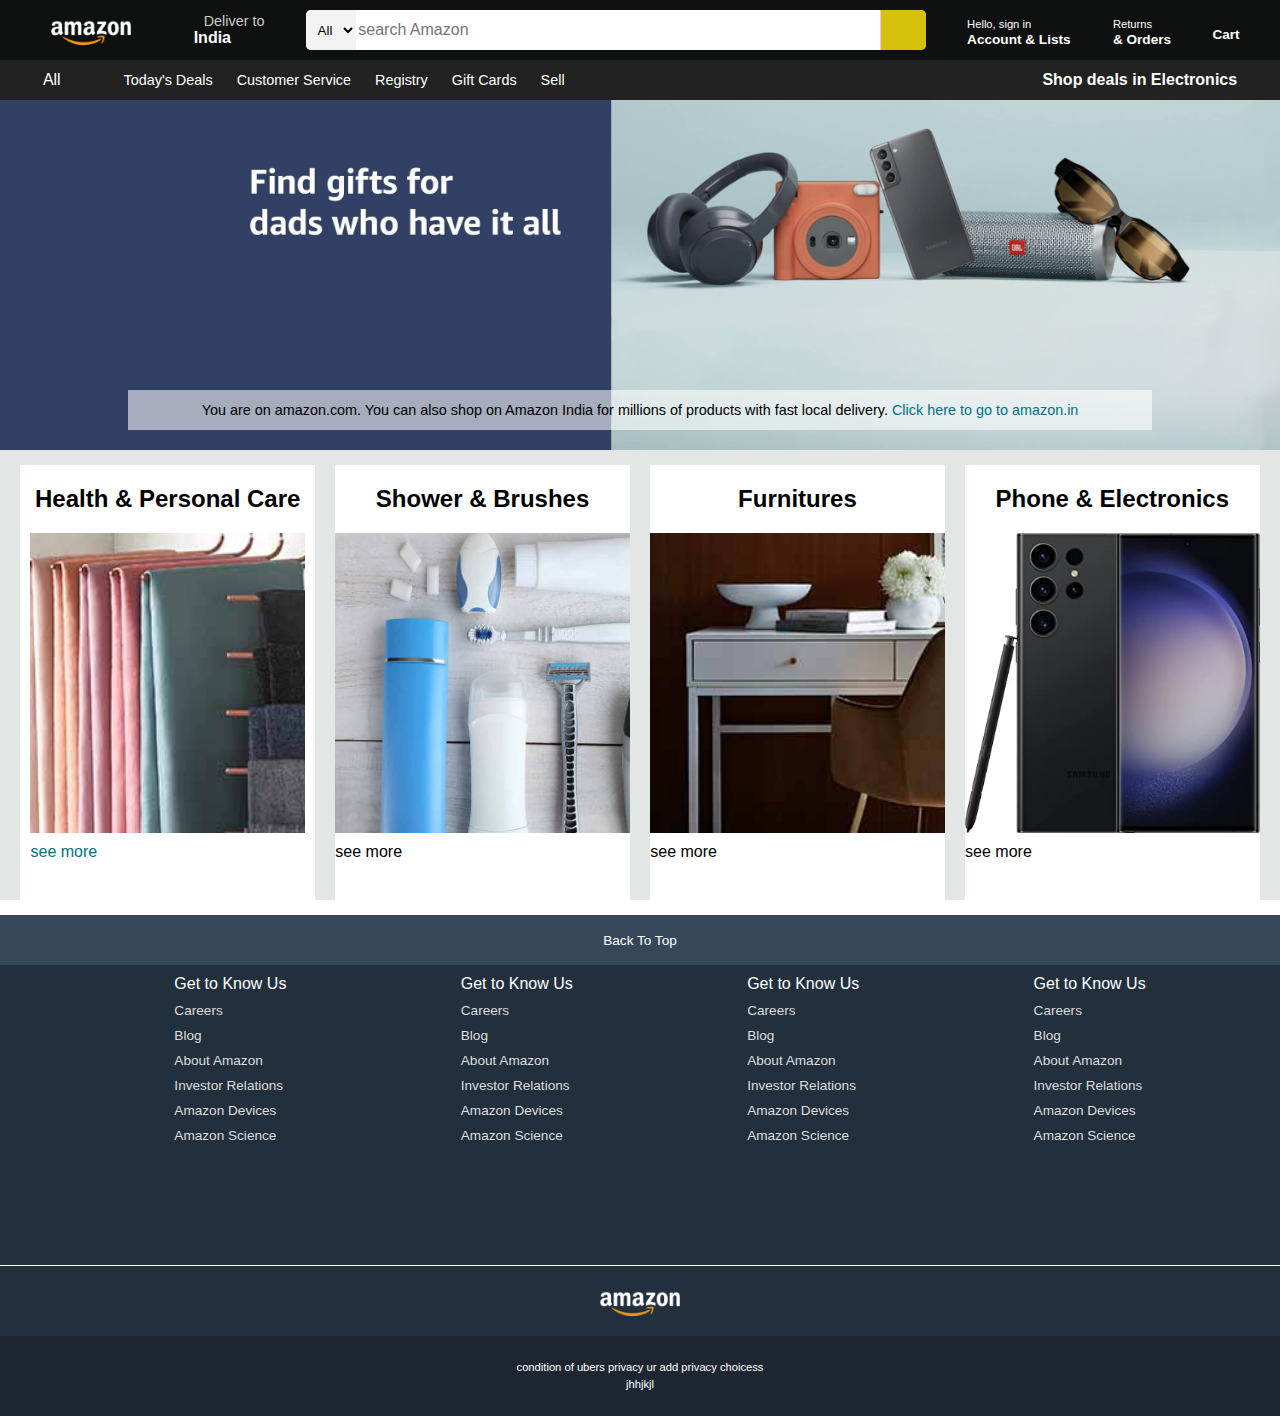
<file: index.html>
<!DOCTYPE html>
<html>
<head>
    <title>PROJECT</title>
    <link rel="stylesheet" href="style.css">
    <link rel="stylesheet" href="https://cdnjs.cloudflare.com/ajax/libs/font-awesome/6.6.0/css/all.min.css" integrity="sha512-Kc323vGBEqzTmouAECnVceyQqyqdsSiqLQISBL29aUW4U/M7pSPA/gEUZQqv1cwx4OnYxTxve5UMg5GT6L4JJg==" crossorigin="anonymous" referrerpolicy="no-referrer" />
    <body>
        <header>
            <div class="navbar">
                <div class="navlogo border">
                    <div class="logo"></div>
                </div>       
               
                <div class="navaddress border"> <p class="first">Deliver to</p> 
                  <div class="add_icon"> <i class="fa-solid fa-location-dot"></i><p class="second"> India</p>
                </div></div> 
                

                <div class="nav-search"> 
                    <select class="search-select">
                        <option>All</option>
                    </select>
                    <input  class="search-input"placeholder="search Amazon">
                    <div class="search-icon"><i class="fa-solid fa-magnifying-glass"></i> </div>
                </div>


                <div class="nav-signin border">
                    <p><span> Hello, sign in</span></p>
                    <p class="nav-second"> Account & Lists</p>
                </div>


                <div class="nav-return border">
                    <p><span>Returns</span></p>
                    <p class="nav-second">& Orders</p>
                </div>


                <div class="nav-cart">
                    <i class="fa-solid fa-cart-shopping"></i>
                    Cart
                </div>
            </div>



            <div class="panel">
                <div class="panel-all">
                    <i class="fa-solid fa-bars"></i>
                    All
                </div>
                <div class="panel-ops">
                    <p> Today's Deals</p>
                    <p> Customer Service</p>
                    <p> Registry</p>
                    <p> Gift Cards</p>
                    <p> Sell </p>
                </div>
                <div class="panel-deals">
                    Shop deals in Electronics
                </div>
            </div>
        </header>





        <div class="hero-section">
            <div class="hero-msg">
                <p> You are on amazon.com. You can also shop on Amazon India for millions of products with fast local delivery. <a>Click here to go to amazon.in</a></p>
            </div>
        </div>




        <div class="shop-section">
            <div class="box1 box">
                <div class="box-content">
                    <h2><c>Health & Personal Care</c></h2>
                    <div class="box-img" style="background-image: url('box1_image.jpg')";></div>
                    <p>see more</p>
                </div>
            </div>
            
            <div class="box2 box">
                <h2><c>Shower & Brushes</c></h2>
                <div class="box-img" style="background-image: url('box2_image.jpg')";></div>
                <p>see more</p>
            </div>

            <div class="box3 box">
                <h2><c>Furnitures</c></h2>
                    <div class="box-img" style="background-image: url('box3_image.jpg')";></div>
                    <p>see more</p>
            </div>

            <div class="box4 box">
                <h2><c>Phone & Electronics</c></h2>
                    <div class="box-img" style="background-image: url('box4_image.jpg')";></div>
                    <p>see more</p>
            </div>
        </div>





        <!--footer-->

        <footer>
            <div class="foot-panel">
                Back To Top
            </div>
            <div class="foot-panel2">
                <ul>
                    <p>Get to Know Us</p>
                    <a>Careers</a>
                    <a>Blog</a>
                    <a>About Amazon</a>
                    <a>Investor Relations</a>
                    <a>Amazon Devices</a>
                    <a>Amazon Science</a>
                </ul>
                <ul>
                    <p>Get to Know Us</p>
                    <a>Careers</a>
                    <a>Blog</a>
                    <a>About Amazon</a>
                    <a>Investor Relations</a>
                    <a>Amazon Devices</a>
                    <a>Amazon Science</a>
                </ul>
                <ul>
                    <p>Get to Know Us</p>
                    <a>Careers</a>
                    <a>Blog</a>
                    <a>About Amazon</a>
                    <a>Investor Relations</a>
                    <a>Amazon Devices</a>
                    <a>Amazon Science</a>
                </ul>
                 <ul>
                    <p>Get to Know Us</p>
                    <a>Careers</a>
                    <a>Blog</a>
                    <a>About Amazon</a>
                    <a>Investor Relations</a>
                    <a>Amazon Devices</a>
                    <a>Amazon Science</a>
                </ul>
            </div>
           


            <div class="foot-panel3">
                <div class="logo"></div>
            </div>



            <div class="foot-panel4">
                <div class="pages">
                    <a> condition of ubers</a>
                    <a>privacy</a>
                    <a>ur add privacy choicess</a>
                </div>

                <div class="copyright">jhhjkjl</div>
            </div>
        </footer>
</body>
</html>
</file>
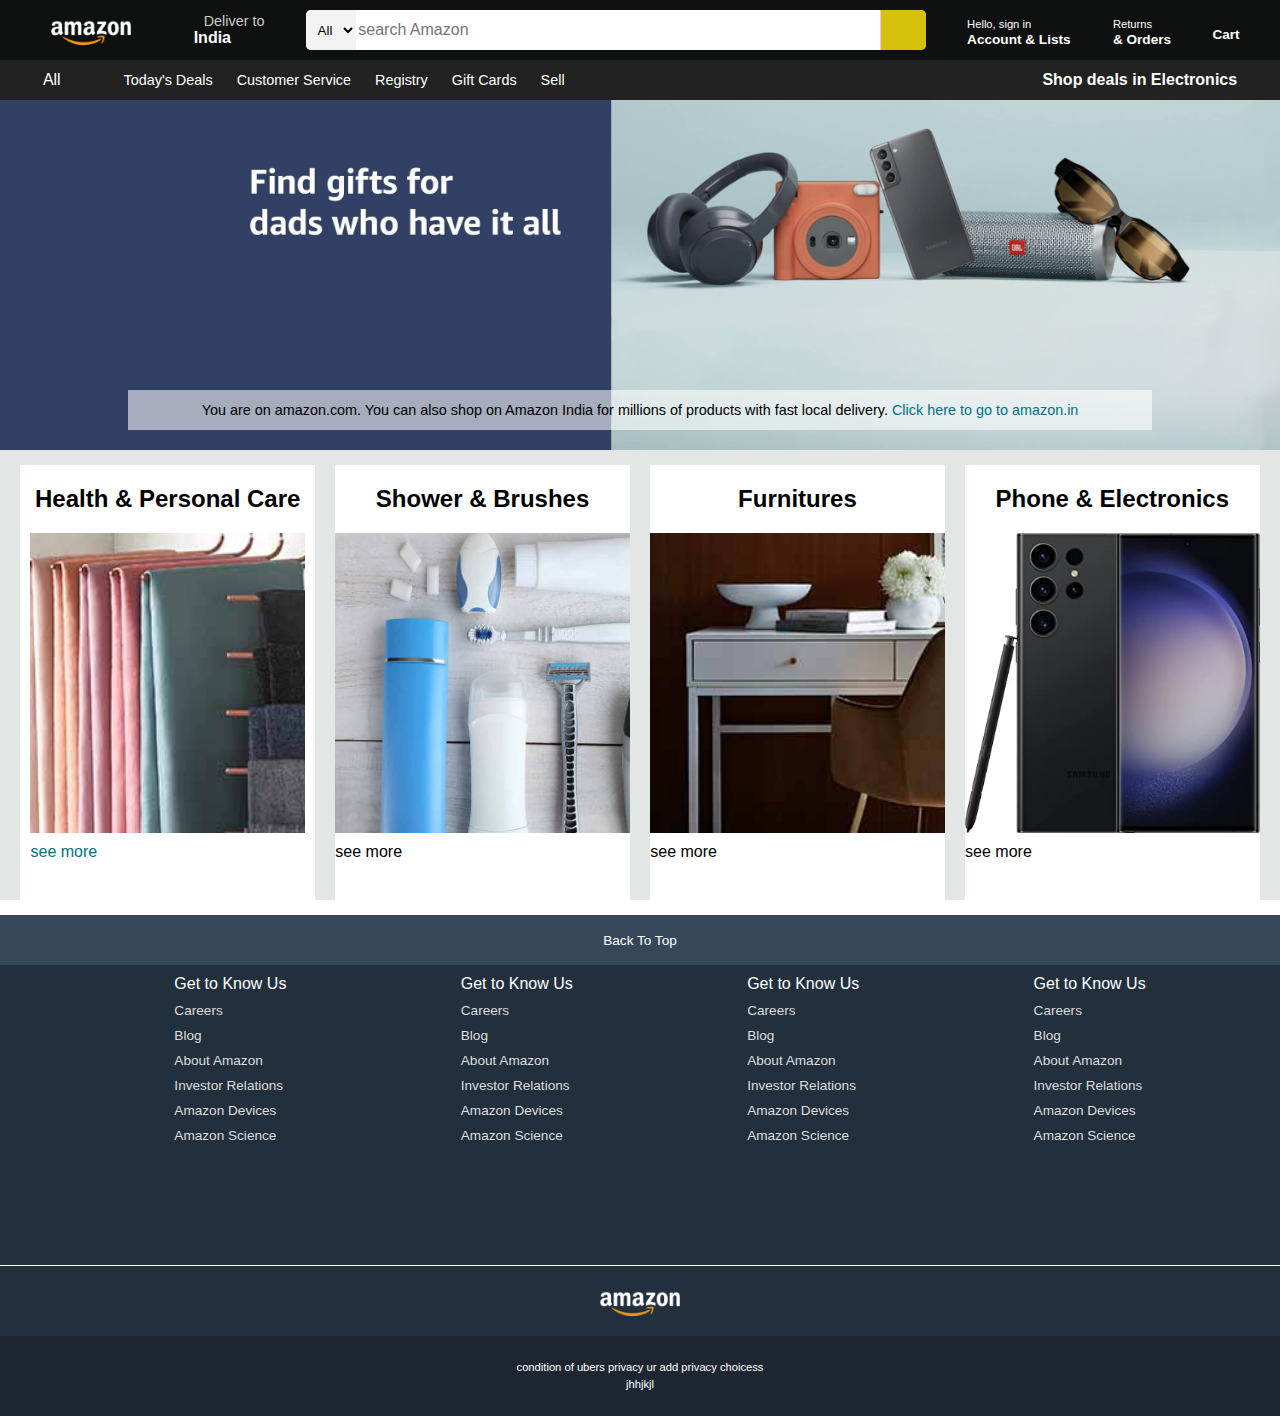
<file: project.html>
<!DOCTYPE html>
<html>
<head>
    <title>PROJECT</title>
    <link rel="stylesheet" href="project.css">
    <link rel="stylesheet" href="https://cdnjs.cloudflare.com/ajax/libs/font-awesome/6.6.0/css/all.min.css" integrity="sha512-Kc323vGBEqzTmouAECnVceyQqyqdsSiqLQISBL29aUW4U/M7pSPA/gEUZQqv1cwx4OnYxTxve5UMg5GT6L4JJg==" crossorigin="anonymous" referrerpolicy="no-referrer" />
    <body>
        <header>
            <div class="navbar">
                <div class="navlogo border">
                    <div class="logo"></div>
                </div>       
               
                <div class="navaddress border"> <p class="first">Deliver to</p> 
                  <div class="add_icon"> <i class="fa-solid fa-location-dot"></i><p class="second"> India</p>
                </div></div> 
                

                <div class="nav-search"> 
                    <select class="search-select">
                        <option>All</option>
                    </select>
                    <input  class="search-input"placeholder="search Amazon">
                    <div class="search-icon"><i class="fa-solid fa-magnifying-glass"></i> </div>
                </div>


                <div class="nav-signin border">
                    <p><span> Hello, sign in</span></p>
                    <p class="nav-second"> Account & Lists</p>
                </div>


                <div class="nav-return border">
                    <p><span>Returns</span></p>
                    <p class="nav-second">& Orders</p>
                </div>


                <div class="nav-cart">
                    <i class="fa-solid fa-cart-shopping"></i>
                    Cart
                </div>
            </div>



            <div class="panel">
                <div class="panel-all">
                    <i class="fa-solid fa-bars"></i>
                    All
                </div>
                <div class="panel-ops">
                    <p> Today's Deals</p>
                    <p> Customer Service</p>
                    <p> Registry</p>
                    <p> Gift Cards</p>
                    <p> Sell </p>
                </div>
                <div class="panel-deals">
                    Shop deals in Electronics
                </div>
            </div>
        </header>





        <div class="hero-section">
            <div class="hero-msg">
                <p> You are on amazon.com. You can also shop on Amazon India for millions of products with fast local delivery. <a>Click here to go to amazon.in</a></p>
            </div>
        </div>




        <div class="shop-section">
            <div class="box1 box">
                <div class="box-content">
                    <h2><c>Health & Personal Care</c></h2>
                    <div class="box-img" style="background-image: url('box1_image.jpg')";></div>
                    <p>see more</p>
                </div>
            </div>
            
            <div class="box2 box">
                <h2><c>Shower & Brushes</c></h2>
                <div class="box-img" style="background-image: url('box2_image.jpg')";></div>
                <p>see more</p>
            </div>

            <div class="box3 box">
                <h2><c>Furnitures</c></h2>
                    <div class="box-img" style="background-image: url('box3_image.jpg')";></div>
                    <p>see more</p>
            </div>

            <div class="box4 box">
                <h2><c>Phone & Electronics</c></h2>
                    <div class="box-img" style="background-image: url('box4_image.jpg')";></div>
                    <p>see more</p>
            </div>
        </div>





        <!--footer-->

        <footer>
            <div class="foot-panel">
                Back To Top
            </div>
            <div class="foot-panel2">
                <ul>
                    <p>Get to Know Us</p>
                    <a>Careers</a>
                    <a>Blog</a>
                    <a>About Amazon</a>
                    <a>Investor Relations</a>
                    <a>Amazon Devices</a>
                    <a>Amazon Science</a>
                </ul>
                <ul>
                    <p>Get to Know Us</p>
                    <a>Careers</a>
                    <a>Blog</a>
                    <a>About Amazon</a>
                    <a>Investor Relations</a>
                    <a>Amazon Devices</a>
                    <a>Amazon Science</a>
                </ul>
                <ul>
                    <p>Get to Know Us</p>
                    <a>Careers</a>
                    <a>Blog</a>
                    <a>About Amazon</a>
                    <a>Investor Relations</a>
                    <a>Amazon Devices</a>
                    <a>Amazon Science</a>
                </ul>
                 <ul>
                    <p>Get to Know Us</p>
                    <a>Careers</a>
                    <a>Blog</a>
                    <a>About Amazon</a>
                    <a>Investor Relations</a>
                    <a>Amazon Devices</a>
                    <a>Amazon Science</a>
                </ul>
            </div>
           


            <div class="foot-panel3">
                <div class="logo"></div>
            </div>



            <div class="foot-panel4">
                <div class="pages">
                    <a> condition of ubers</a>
                    <a>privacy</a>
                    <a>ur add privacy choicess</a>
                </div>

                <div class="copyright">jhhjkjl</div>
            </div>
        </footer>
</body>
</html>
</file>
<file: style.css>
*{
    margin:0;
    font-family:arial;
    border:border-box;
}
.navbar{
    height:60px;
    background-color:#0f1111;
    color:white;
    display:flex;
    align-items:center;
    justify-content:space-evenly;
}
.navlogo{
    height:50px;
    width:100px;
}
.logo{
    background-image:url("amazon_logo.png");
    background-size: cover;
    height:50px;
    width:100%;
}
.border{
    border:1px solid transparent;
}
.border:hover{
    border:1px solid rgb(250, 237, 237);
    border-radius: 2px;
}

/* BOX 2*/
.first{
    color:#cccccc;
    font-size:0.9rem;
    margin-left:20px;

}
.second{
    color:white;
    font-size:1rem;
    margin-left: 10px;
    font-weight: bold;
}
.add_icon{
    display:flex;
    align-items:center;
}
/* BOX 3*/

.nav-search{
    display:flex;
    justify-content: space-evenly;
    background-color: pink;
    width:620px;
    height:40px;
    border-radius:5px;  
}
.nav-search:hover{
    border: 2.5 px solid orange
}
.search-select{
    background-color: #f3f3f3;
    width:50px;
    text-align: center;
    border-top-left-radius: 5px;
    border-bottom-left-radius: 5px;
    border:none;
}
.search-input{
    width:520px;
    font-size:1rem;
    border:none;
}
.search-icon{
    width:45px;
    display:flex;
    justify-content:center;
    align-items:center;
    font-size: 1.2rem;
    background-color: rgb(213, 193, 12);
    border-top-right-radius: 5px;
    border-bottom-right-radius: 5px;
    color:black;
}


/* BOX 4 and 5 */

span{
    font-size:0.7rem;
}
.nav-second{
    font-size: 0.85rem;
    font-weight: 700;
}

/* BOX 6 */

.nav-cart i {
    font-size:25px;
}
.nav-cart {
    font-size: 0.85rem;
    font-weight: 700;
}


/*************PANEL**************/
.panel{
    height:40px;
    background-color: rgba(0, 0, 0, 0.868);
    display:flex;
    color:white;
    align-items:center;
    justify-content: space-evenly;
}
.panel-ops p{
    display:inline;
    margin-left: 20px;
}
.panel-ops{
    width:70%;
    font-size: 0.9rem;
}
.panel-deals{
    font-size: 0.95 rem;
    font-weight: 700;
}

/****hero section****/
.hero-section{
    background-image: url("hero_image.jpg");
    height: 350px;
    background-size: cover;
    display:flex;
    justify-content: center;
    align-items: flex-end;
}
.hero-msg{
    background-color: rgba(255, 255, 255, 0.573);
    color:black;
    height:40px;
    display:flex;
    align-items: center;
    justify-content: center;
    font-size: 0.9rem;
    width:80%;
    margin-bottom: 20px;
}
.hero-msg a{
    color:#007185;
}

/****SHOP   section****/

h2{
    text-align: center;
}
.shop-section{
    display:flex;
    flex-wrap:wrap;
    justify-content:space-evenly;
    background-color:#e2e7e6;
}
.box{
    height:400px;
    width:23%;
    background-color:white;
    padding:20px 0px 15px;
    margin-top:15px;
}

.box-img{
    height:300px;
    background-size:cover;
    background-repeat: no-repeat;
    margin-top:20px;
    margin-bottom:10px; 
}

.box-content{
    margin-left:10px;
    margin-right:10px;
}
.box-content p{
    color: #007185;
    }



    /****    FOOTER    ****/
footer{
   margin-top:15px;
}
.foot-panel{
    background-color: #37475a;
    color:white;
    height:50px;
    display:flex;
    justify-content:center ;
    align-items: center;
    font-size: 0.85rem;

}
.foot-panel2{
    background-color: #222f3d;
    color: white;
    height:300px;
    display:flex;
    justify-content:space-evenly;
}
ul{
    margin-top:10px;
}
ul a{
    display:block; 
    font-size:0.85rem;
    margin-top:10px;
    color:#dddddd;  
    margin-top: 10px;
}




.foot-panel3{
    background-color:#222f3d;
    color: white;
    border-top:0.5px solid white;
    height:70px;
    display:flex;
    justify-content:space-evenly;
    align-items:center;
}

.logo{
    background-image:url("amazon_logo.png");
    background-size: cover;
    height:50px;
    width:100px;
}

.foot-panel4{
    background-color:#1e2731;
    color: white;
    height:80px;
    font-size: 0.7rem;
    text-align:center;
}

.copyright{
    
    padding-top:5px;

}
.pages{
    padding-top:25px;
}
</file>
<file: project.css>
*{
    margin:0;
    font-family:arial;
    border:border-box;
}
.navbar{
    height:60px;
    background-color:#0f1111;
    color:white;
    display:flex;
    align-items:center;
    justify-content:space-evenly;
}
.navlogo{
    height:50px;
    width:100px;
}
.logo{
    background-image:url("amazon_logo.png");
    background-size: cover;
    height:50px;
    width:100%;
}
.border{
    border:1px solid transparent;
}
.border:hover{
    border:1px solid rgb(250, 237, 237);
    border-radius: 2px;
}

/* BOX 2*/
.first{
    color:#cccccc;
    font-size:0.9rem;
    margin-left:20px;

}
.second{
    color:white;
    font-size:1rem;
    margin-left: 10px;
    font-weight: bold;
}
.add_icon{
    display:flex;
    align-items:center;
}
/* BOX 3*/

.nav-search{
    display:flex;
    justify-content: space-evenly;
    background-color: pink;
    width:620px;
    height:40px;
    border-radius:5px;  
}
.nav-search:hover{
    border: 2.5 px solid orange
}
.search-select{
    background-color: #f3f3f3;
    width:50px;
    text-align: center;
    border-top-left-radius: 5px;
    border-bottom-left-radius: 5px;
    border:none;
}
.search-input{
    width:520px;
    font-size:1rem;
    border:none;
}
.search-icon{
    width:45px;
    display:flex;
    justify-content:center;
    align-items:center;
    font-size: 1.2rem;
    background-color: rgb(213, 193, 12);
    border-top-right-radius: 5px;
    border-bottom-right-radius: 5px;
    color:black;
}


/* BOX 4 and 5 */

span{
    font-size:0.7rem;
}
.nav-second{
    font-size: 0.85rem;
    font-weight: 700;
}

/* BOX 6 */

.nav-cart i {
    font-size:25px;
}
.nav-cart {
    font-size: 0.85rem;
    font-weight: 700;
}


/*************PANEL**************/
.panel{
    height:40px;
    background-color: rgba(0, 0, 0, 0.868);
    display:flex;
    color:white;
    align-items:center;
    justify-content: space-evenly;
}
.panel-ops p{
    display:inline;
    margin-left: 20px;
}
.panel-ops{
    width:70%;
    font-size: 0.9rem;
}
.panel-deals{
    font-size: 0.95 rem;
    font-weight: 700;
}

/****hero section****/
.hero-section{
    background-image: url("hero_image.jpg");
    height: 350px;
    background-size: cover;
    display:flex;
    justify-content: center;
    align-items: flex-end;
}
.hero-msg{
    background-color: rgba(255, 255, 255, 0.573);
    color:black;
    height:40px;
    display:flex;
    align-items: center;
    justify-content: center;
    font-size: 0.9rem;
    width:80%;
    margin-bottom: 20px;
}
.hero-msg a{
    color:#007185;
}

/****SHOP   section****/

h2{
    text-align: center;
}
.shop-section{
    display:flex;
    flex-wrap:wrap;
    justify-content:space-evenly;
    background-color:#e2e7e6;
}
.box{
    height:400px;
    width:23%;
    background-color:white;
    padding:20px 0px 15px;
    margin-top:15px;
}

.box-img{
    height:300px;
    background-size:cover;
    background-repeat: no-repeat;
    margin-top:20px;
    margin-bottom:10px; 
}

.box-content{
    margin-left:10px;
    margin-right:10px;
}
.box-content p{
    color: #007185;
    }



    /****    FOOTER    ****/
footer{
   margin-top:15px;
}
.foot-panel{
    background-color: #37475a;
    color:white;
    height:50px;
    display:flex;
    justify-content:center ;
    align-items: center;
    font-size: 0.85rem;

}
.foot-panel2{
    background-color: #222f3d;
    color: white;
    height:300px;
    display:flex;
    justify-content:space-evenly;
}
ul{
    margin-top:10px;
}
ul a{
    display:block; 
    font-size:0.85rem;
    margin-top:10px;
    color:#dddddd;  
    margin-top: 10px;
}




.foot-panel3{
    background-color:#222f3d;
    color: white;
    border-top:0.5px solid white;
    height:70px;
    display:flex;
    justify-content:space-evenly;
    align-items:center;
}

.logo{
    background-image:url("amazon_logo.png");
    background-size: cover;
    height:50px;
    width:100px;
}

.foot-panel4{
    background-color:#1e2731;
    color: white;
    height:80px;
    font-size: 0.7rem;
    text-align:center;
}

.copyright{
    
    padding-top:5px;

}
.pages{
    padding-top:25px;
}
</file>
